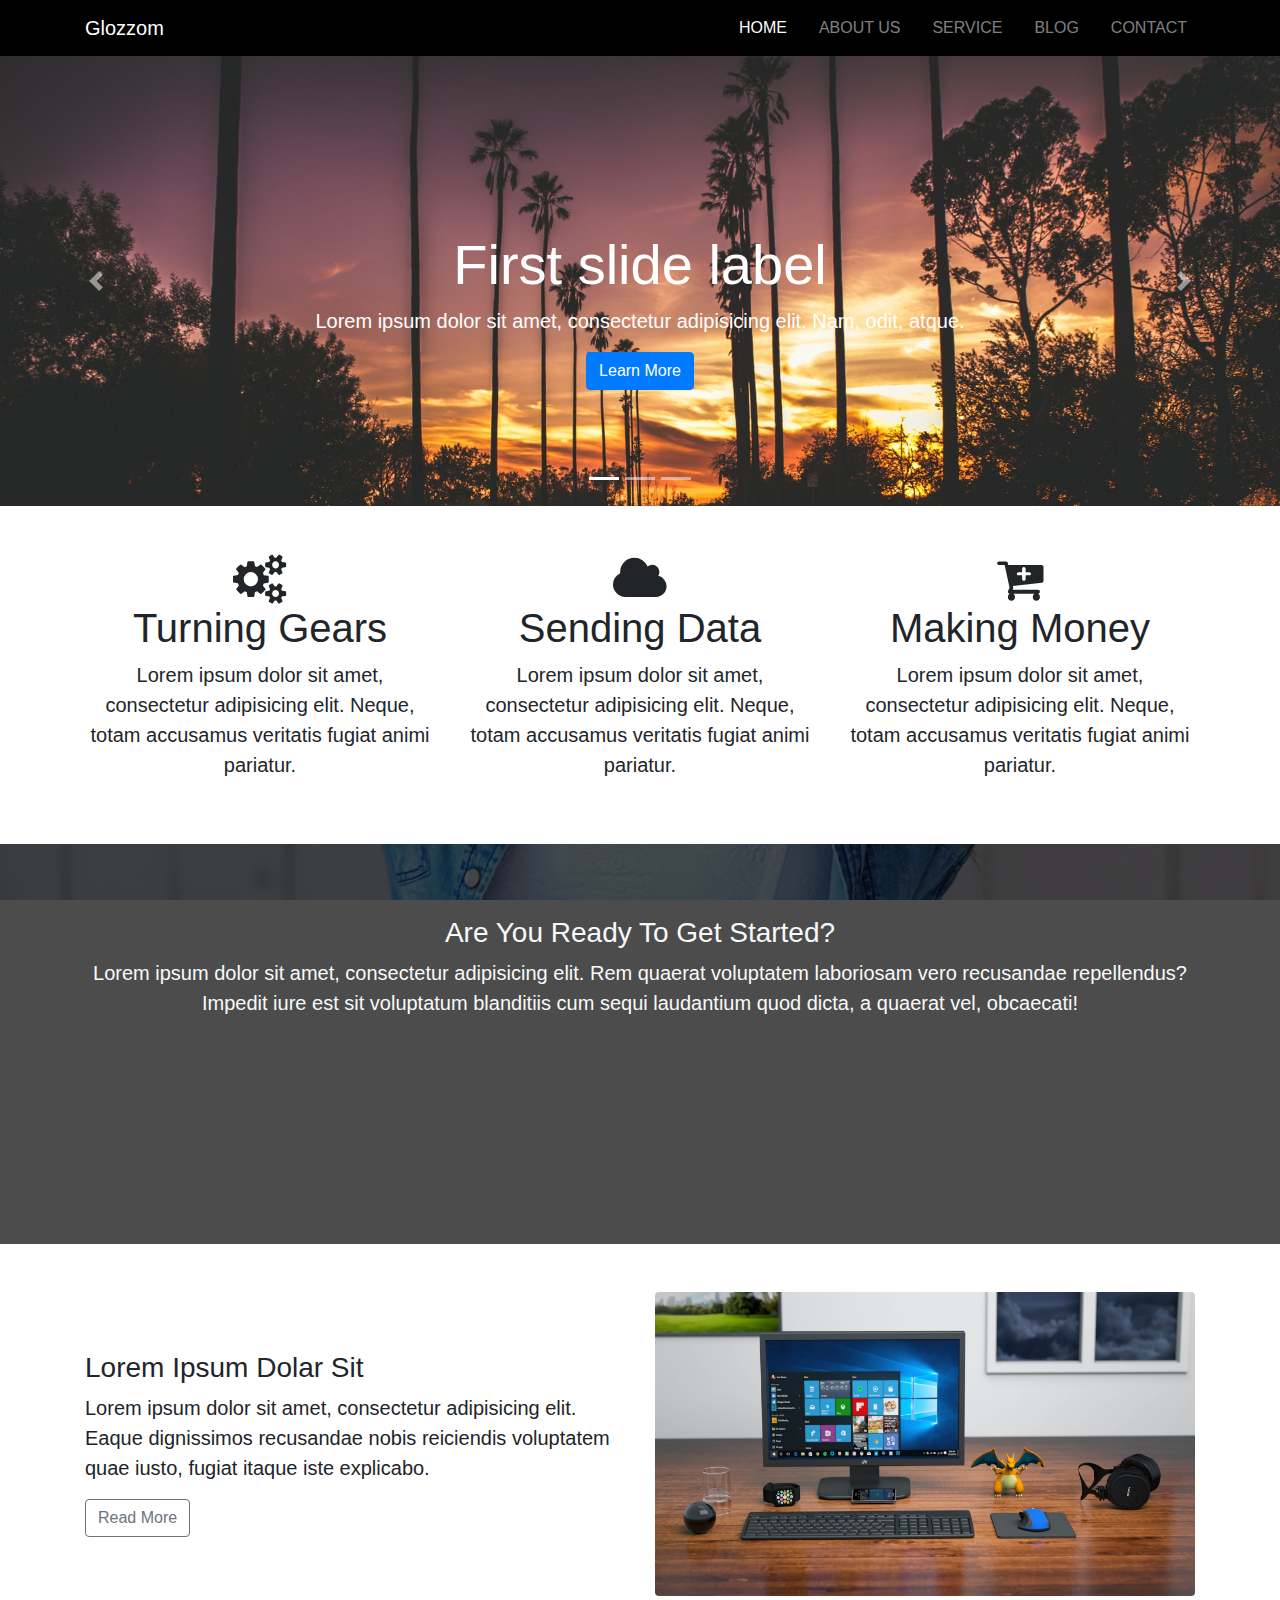
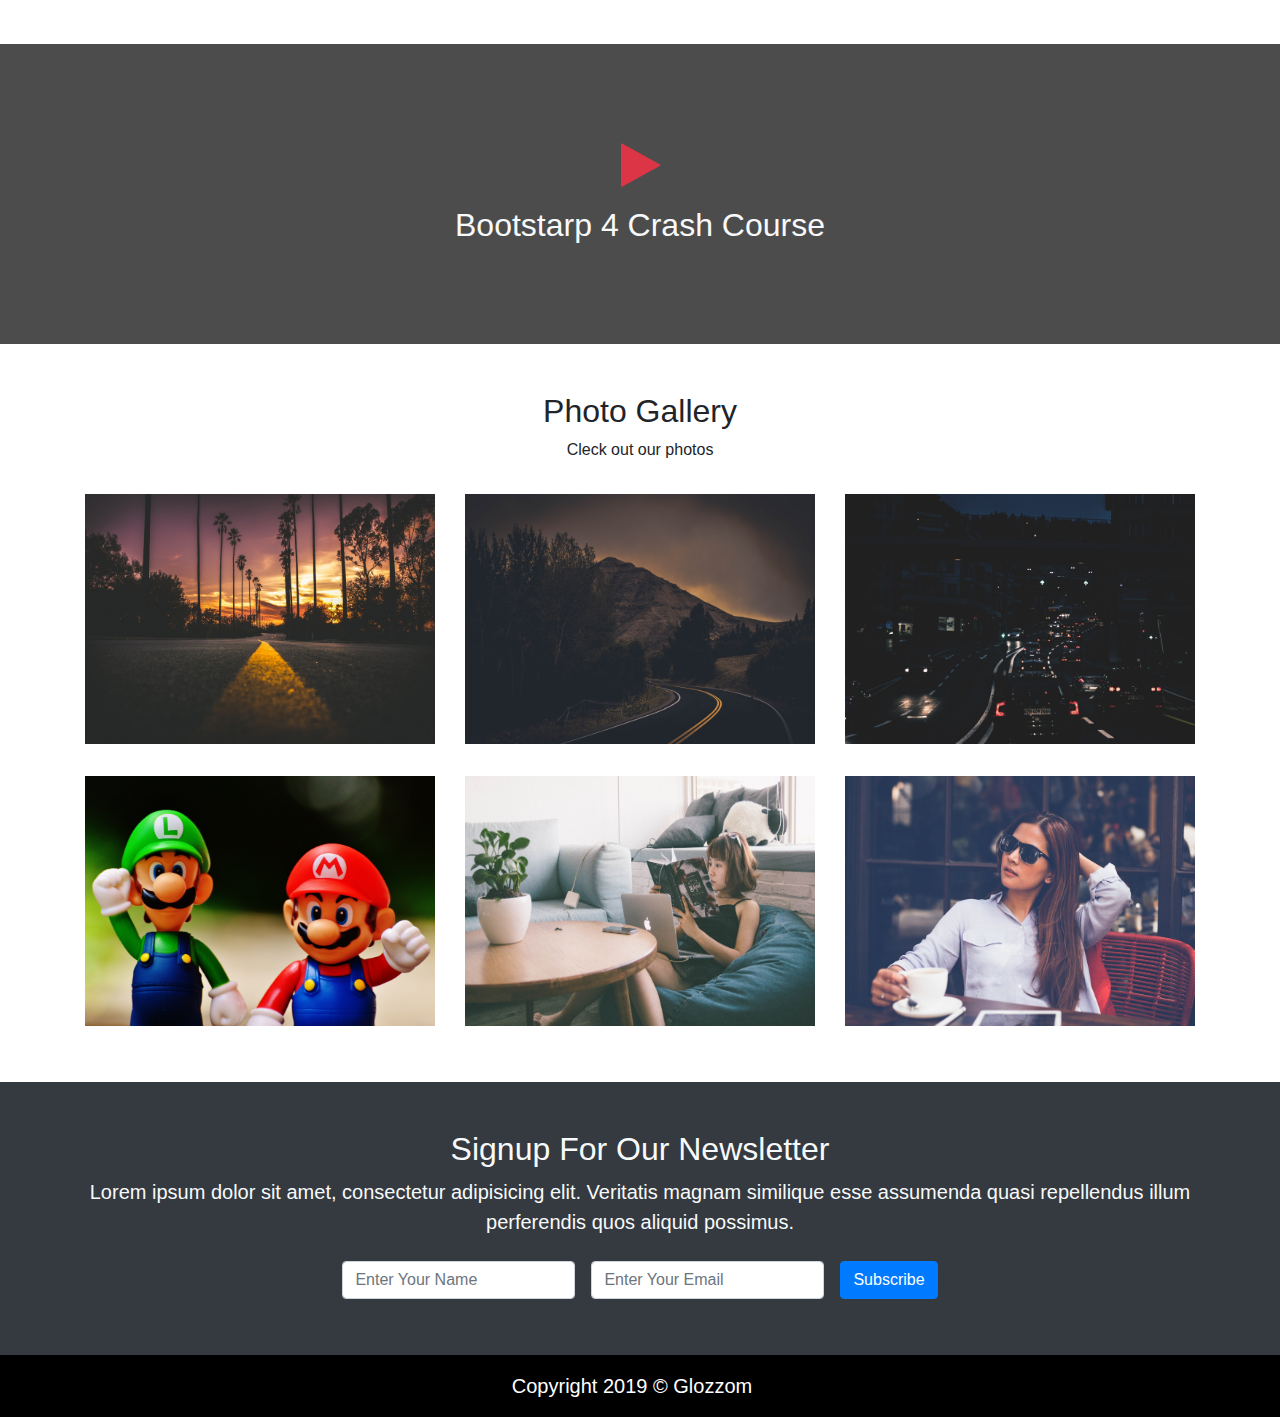
<file: index.html>
<!DOCTYPE html>
<html lang="en">
<head>
  <meta charset="UTF-8">
  <meta name="viewport" content="width=device-width, initial-scale=1.0">
  <meta http-equiv="X-UA-Compatible" content="ie=edge">
  <link rel="shortcut icon" type="image/x-icon" href="img/icon.png">
  <link rel="stylesheet" href="css/uikit.min.css">
  <link rel="stylesheet" href="css/font-awesome.min.css">
  <link rel="stylesheet" href="css/bootstrap.css">
  <link rel="stylesheet" href="css/style.css">
  <title>Glozzom</title>
</head>
<body>
  <!-- Start Navbar  -->
  <nav class="navbar navbar-expand-md navbar-dark" uk-sticky="top: 300; animation: uk-animation-slide-top; bottom: #sticky-on-scroll-up">
      <div class="container">
        <a class="navbar-brand" href="index.html">Glozzom</a>
        <button class="navbar-toggler navbar-toggler-right" data-toggle="collapse" data-target="#navbarNav">
          <span class="navbar-toggler-icon"></span>
        </button>
        <div class="collapse navbar-collapse" id="navbarNav">
          <ul class="navbar-nav ml-auto">
            <li class="nav-item active"><a class="nav-link" href="index.html">Home</a></li>
            <li class="nav-item"><a class="nav-link" href="about.html">About Us</a></li>
            <li class="nav-item"><a class="nav-link" href="service.html">Service</a></li>
            <li class="nav-item"><a class="nav-link" href="blog.html">Blog</a></li>
            <li class="nav-item"><a class="nav-link" href="contact.html">contact</a></li>
          </ul>
        </div>
      </div>
  </nav>
  <!-- End   Navbar  -->

  <!--Start Home Section-->
  <section id="slider-section">
  <div class="carousel">
  <div id="carouselExampleCaptions" class="carousel slide" data-ride="carousel">
    <ol class="carousel-indicators">
      <li data-target="#carouselExampleCaptions" data-slide-to="0" class="active"></li>
      <li data-target="#carouselExampleCaptions" data-slide-to="1"></li>
      <li data-target="#carouselExampleCaptions" data-slide-to="2"></li>
    </ol>
    <div class="carousel-inner">
      <div class="carousel-item active">
        <img src="img/image1.jpeg" class="d-block w-100" alt="...">
        <div class="carousel-caption mb-3 pb-3 mb-sm-5 pb-sm-5 ">
          <h2 class="display-4">First slide label</h2>
          <p class="lead">Lorem ipsum dolor sit amet, consectetur adipisicing elit. Nam, odit, atque.</p>
          <a class="btn btn-primary" href="#">Learn More</a>
        </div>
      </div>
      <div class="carousel-item">
        <img src="img/image2.jpeg" class="d-block w-100" alt="...">
        <div class="carousel-caption mb-3 pb-3 mb-sm-5 pb-sm-5">
          <h2 class="display-4">Second slide label</h2>
          <p class="lead">Lorem ipsum dolor sit amet, consectetur adipisicing elit. Nam, odit, atque.</p>
          <a class="btn btn-warning" href="#">Learn More</a>
        </div>
      </div>
      <div class="carousel-item">
        <img src="img/image3.jpeg" class="d-block w-100" alt="...">
        <div class="carousel-caption mb-3 pb-3 mb-sm-5 pb-sm-5">
          <h2 class="display-4">Third slide label</h2>
          <p class="lead">Lorem ipsum dolor sit amet, consectetur adipisicing elit. Nam, odit, atque.</p>
          <a class="btn btn-danger" href="#">Learn More</a>
        </div>
      </div>
    </div>
    <a class="carousel-control-prev" href="#carouselExampleCaptions" role="button" data-slide="prev">
      <span class="carousel-control-prev-icon" aria-hidden="true"></span>
      <span class="sr-only">Previous</span>
    </a>
    <a class="carousel-control-next" href="#carouselExampleCaptions" role="button" data-slide="next">
      <span class="carousel-control-next-icon" aria-hidden="true"></span>
      <span class="sr-only">Next</span>
    </a>
  </div>
</div>
</section>
  <!--End   Home Section-->

  <!--Home Icon Section-->
  <section id="home-icon" class="py-5">
    <div class="container">
      <div class="row">
        <div class="col-lg-4 col-md-12 col-sm-12">
          <div class="icon-1 text-center">
            <i class="fa fa-gears"></i>
            <h1>Turning Gears</h1>
            <p class="lead">Lorem ipsum dolor sit amet, consectetur adipisicing elit. Neque, totam accusamus veritatis fugiat animi pariatur.</p>
          </div>
        </div>
        <div class="col-lg-4 col-md-12 col-sm-12">
          <div class="icon-2 text-center">
            <i class="fa fa-cloud"></i>
            <h1>Sending Data</h1>
            <p class="lead">Lorem ipsum dolor sit amet, consectetur adipisicing elit. Neque, totam accusamus veritatis fugiat animi pariatur.</p>
          </div>
        </div>
        <div class="col-lg-4 col-md-12 col-sm-12">
          <div class="icon-3 text-center">
            <i class="fa fa-cart-plus"></i>
            <h1>Making Money</h1>
            <p class="lead">Lorem ipsum dolor sit amet, consectetur adipisicing elit. Neque, totam accusamus veritatis fugiat animi pariatur.</p>
          </div>
        </div>
      </div>
    </div>
  </section>
  <!--Home Icon Section-->

  <!--Started Section Section-->
  <section id="started-section" class="py-5 text-center text-light">
    <div class="dark-overlay">
      <div class="container">
        <div class="row">
          <div class="col mt-5 pt-4">
            <h3>Are You Ready To Get Started?</h3>
            <p class="lead">Lorem ipsum dolor sit amet, consectetur adipisicing elit. Rem quaerat voluptatem laboriosam vero recusandae repellendus? Impedit iure est sit voluptatum blanditiis cum sequi laudantium quod dicta, a quaerat vel, obcaecati!</p>
          </div>
        </div>
      </div>
    </div>
  </section>
  <!--Started Section Section-->

  <!-- Start Info Section  -->
  <section id="info-section" class="py-5">
    <div class="container">
      <div class="row">
        <div class="col-lg-6 col-md-12 col-sm-12 align-self-center">
          <h3>Lorem Ipsum Dolar Sit</h3>
          <p class="lead">Lorem ipsum dolor sit amet, consectetur adipisicing elit. Eaque dignissimos recusandae nobis reiciendis voluptatem quae iusto, fugiat itaque iste explicabo.</p>
          <a class="btn btn-outline-secondary" href="#">Read More</a>
        </div>
        <div class="col-lg-6 col-md-12 col-sm-12 mt-3 mt-lg-0">
          <img class="img-fluid rounded"src="img/pc.jpeg" alt="">
        </div>
      </div>
    </div>
  </section>
  <!-- End   Info Section  -->

  <!-- Light Box Section-->
  <section id="lightbox" class="py-5 text-center text-light">
    <div class="dark-overlay">
      <div class="container">
        <div class="row">
          <div class="col mt-5 pt-5">
            <div uk-lightbox>
              <a href="https://www.youtube.com/watch?v=43rTanJhQqM&list=PLm64fbD5OnxuWrqDWyObVkH_Y5R6Wg1wg&index=48">
                <i class="fa fa-play text-danger"></i>
              </a>
              <h2 class="mt-3">Bootstarp 4 Crash Course</h2>
            </div>
          </div>
        </div>
      </div>
    </div>
  </section>
  <!-- Light Box Section-->

  <!-- Photo Gallery Section -->
  <section id="photo-gallery" class="py-5" uk-lightbox>
    <div class="container">
      <div class="row mb-3">
        <div class="col text-center">
              <h2>Photo Gallery</h2>
              <p>Cleck out our photos</p>
        </div>
      </div>
      <div class="row">
        <div class="col-lg-4 col-md-4 col-sm-12 mb-sm-2">
          <a href="img/image1.jpeg">
            <img class="img-fluid test" src="img/image1.jpeg" alt="image1">
          </a>
        </div>
        <div class="col-lg-4 col-md-4 col-sm-12 mb-sm-2">
          <a href="img/image1.jpeg">
            <img class="img-fluid" src="img/image2.jpeg" alt="image1">
          </a>
        </div>
        <div class="col-lg-4 col-md-4 col-sm-12 mb-sm-2">
          <a href="img/image3.jpeg">
            <img class="img-fluid" src="img/image3.jpeg" alt="image1">
          </a>
        </div>
        </div>
        <div class="row pt-md-4 pt-0">
          <div class="col-lg-4 col-md-4 col-sm-12 mb-sm-2">
            <a href="img/image4.jpeg">
              <img class="img-fluid" src="img/image4.jpeg" alt="image1">
            </a>
          </div>
          <div class="col-lg-4 col-md-4 col-sm-12 mb-sm-2">
            <a href="img/image5.jpeg">
              <img class="img-fluid" src="img/image5.jpeg" alt="image1">
            </a>
          </div>
          <div class="col-lg-4 col-md-4 col-sm-12">
            <a href="img/image6.jpeg">
              <img class="img-fluid" src="img/image6.jpeg" alt="image1">
            </a>
          </div>
        </div>
      </div>
    </div>
  </section>
  <!-- Photo Gallery Section -->

  <!--News Letter Section-->
  <section id="newsletter" class="py-5 bg-dark text-center text-light">
    <div class="container">
      <div class="row">
        <div class="col">
          <h2>Signup For Our Newsletter</h2>
          <p class="lead">Lorem ipsum dolor sit amet, consectetur adipisicing elit. Veritatis magnam similique esse assumenda quasi repellendus illum perferendis quos aliquid possimus.</p>
        </div>
      </div>
        <div class="row">
          <div class="col">
            <form action="" method="POST" class="form-inline justify-content-center">
              <label class="sr-only" for="name">Name</label>
              <input class="form-control m-2" type="text" placeholder="Enter Your Name">
              <label class="sr-only" for="name">Email</label>
              <input class="form-control m-2" type="email" placeholder="Enter Your Email">
              <input class="btn btn-primary m-2" type="button" value="Subscribe">
            </form>
          </div>
        </div>
      </div>
  </section>
  <!--News Letter Section-->

  <!-- Footer Section  -->
  <section id="footer" class="text-center">
    <div class="container">
      <div class="row">
        <div class="col">
          <span class="navbar-brand py-3">Copyright 2019 &copy; Glozzom</span>
        </div>
      </div>
    </div>
  </section>
  <!-- Footer Section  -->

  <!-- JS SCRIPT  -->
  <script src="js/jquery.min.js"></script>
  <script src="js/popper.min.js"></script>
  <script src="js/bootstrap.min.js"></script>
  <script src="js/uikit.min.js"></script>
  <script src="js/uikit-icons.min.js"></script>
</body>
</html>
</file>
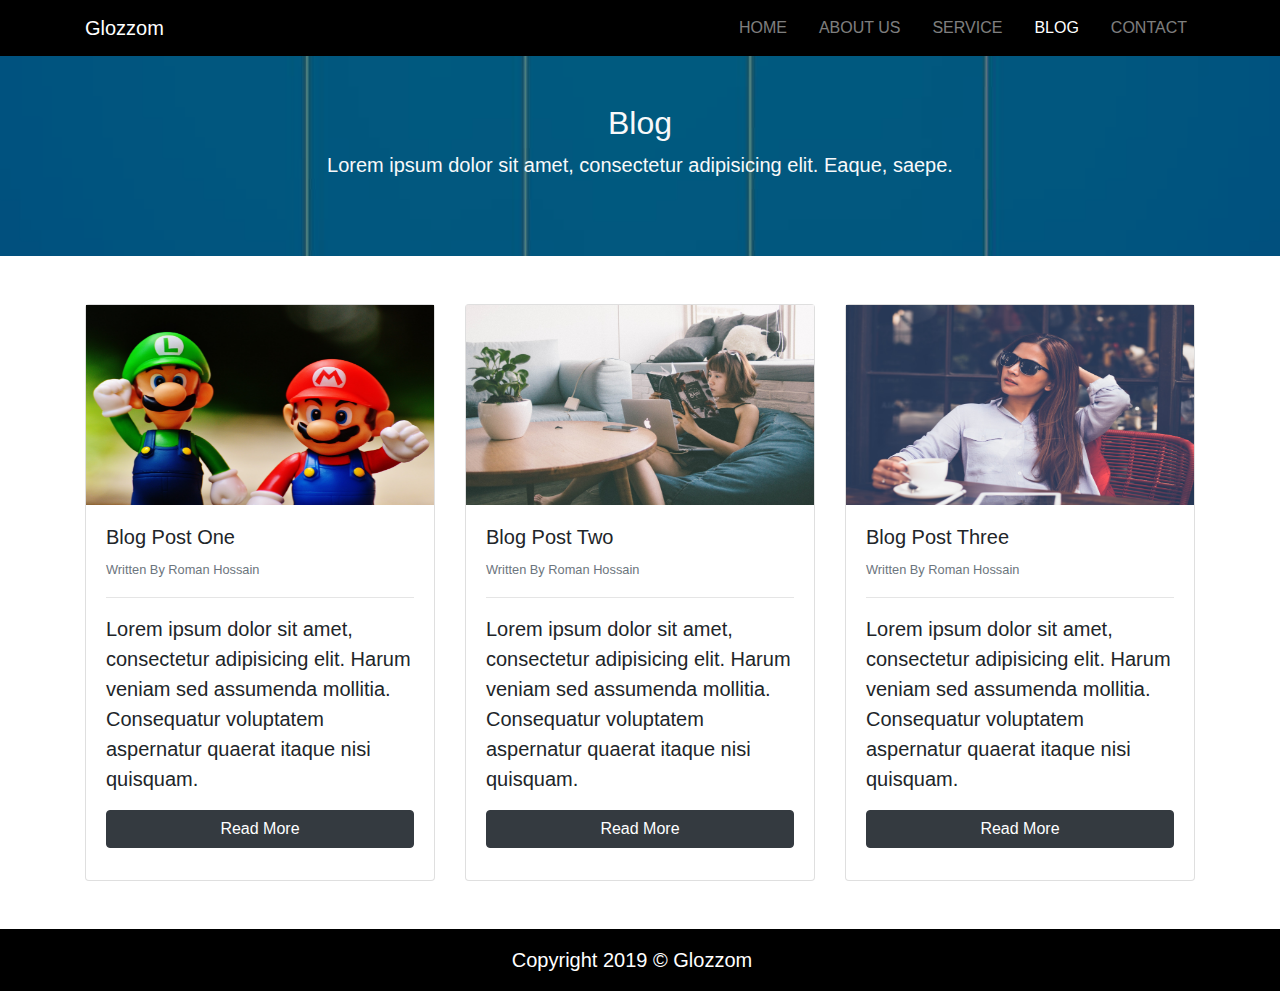
<file: blog.html>
<!DOCTYPE html>
<html lang="en">
<head>
  <meta charset="UTF-8">
  <meta name="viewport" content="width=device-width, initial-scale=1.0">
  <meta http-equiv="X-UA-Compatible" content="ie=edge">
  <link rel="shortcut icon" type="image/x-icon" href="img/icon.png">
  <link rel="stylesheet" href="css/uikit.min.css">
  <link rel="stylesheet" href="css/font-awesome.min.css">
  <link rel="stylesheet" href="css/bootstrap.css">
  <link rel="stylesheet" href="css/style.css">
  <title>Glozzom</title>
</head>
<body>
  <!-- Start Navbar  -->
  <nav class="navbar navbar-expand-md navbar-dark" uk-sticky="top: 300; animation: uk-animation-slide-top; bottom: #sticky-on-scroll-up">
      <div class="container">
        <a class="navbar-brand" href="index.html">Glozzom</a>
        <button class="navbar-toggler navbar-toggler-right" data-toggle="collapse" data-target="#navbarNav">
          <span class="navbar-toggler-icon"></span>
        </button>
        <div class="collapse navbar-collapse" id="navbarNav">
          <ul class="navbar-nav ml-auto">
            <li class="nav-item"><a class="nav-link" href="index.html">Home</a></li>
            <li class="nav-item"><a class="nav-link" href="about.html">About Us</a></li>
            <li class="nav-item"><a class="nav-link" href="service.html">Service</a></li>
            <li class="nav-item active"><a class="nav-link" href="blog.html">Blog</a></li>
            <li class="nav-item"><a class="nav-link" href="contact.html">contact</a></li>
          </ul>
        </div>
      </div>
  </nav>
  <!-- End   Navbar  -->

  <!-- Start Blog Info  -->
  <section id="blog-header" class="text-center text-light">
     <div class="blog-dark-overlay">
       <div class="container">
         <div class="row">
           <div class="col mt-5">
             <h2>Blog</h2>
             <p class="lead">Lorem ipsum dolor sit amet, consectetur adipisicing elit. Eaque, saepe.</p>
           </div>
         </div>
       </div>
     </div>
  </section>
  <!-- End Blog Info  -->

  <!-- Start Blog Section -->
  <section id="blog" class="py-5">
    <div class="container">
      <div class="row">
        <div class="col-lg-4 col-md-4 col-sm-12">
            <div class="card">
              <img class="img-fluid" src="img/image4.jpeg" alt="Blog-img">
              <div class="card-body">
                <div class="card-title">
                  <h5>Blog Post One</h5>
                  <small class="text-muted">Written By Roman Hossain</small>
                  <hr>
                  <p class="lead">Lorem ipsum dolor sit amet, consectetur adipisicing elit. Harum veniam sed assumenda mollitia. Consequatur voluptatem aspernatur quaerat itaque nisi quisquam.</p>
                  <a class="btn btn-dark btn-block" href="#">Read More</a>
              </div>
              </div>
            </div>
        </div>
        <div class="col-lg-4 col-md-4 col-sm-12">
            <div class="card">
              <img class="img-fluid" src="img/image5.jpeg" alt="Blog-img">
              <div class="card-body">
                <div class="card-title">
                  <h5>Blog Post Two</h5>
                  <small class="text-muted">Written By Roman Hossain</small>
                  <hr>
                  <p class="lead">Lorem ipsum dolor sit amet, consectetur adipisicing elit. Harum veniam sed assumenda mollitia. Consequatur voluptatem aspernatur quaerat itaque nisi quisquam.</p>
                  <a class="btn btn-dark btn-block" href="#">Read More</a>
              </div>
              </div>
            </div>
        </div>
        <div class="col-lg-4 col-md-4 col-sm-12">
            <div class="card">
              <img class="img-fluid" src="img/image6.jpeg" alt="Blog-img">
              <div class="card-body">
                <div class="card-title">
                  <h5>Blog Post Three</h5>
                  <small class="text-muted">Written By Roman Hossain</small>
                  <hr>
                  <p class="lead">Lorem ipsum dolor sit amet, consectetur adipisicing elit. Harum veniam sed assumenda mollitia. Consequatur voluptatem aspernatur quaerat itaque nisi quisquam.</p>
                  <a class="btn btn-dark btn-block" href="#">Read More</a>
              </div>
              </div>
            </div>
        </div>
      </div>
    </div>
  </section>
  <!-- End Blog Section  -->


  <!-- Footer Section  -->
  <section id="footer" class="text-center">
    <div class="container">
      <div class="row">
        <div class="col">
          <span class="navbar-brand py-3">Copyright 2019 &copy; Glozzom</span>
        </div>
      </div>
    </div>
  </section>
  <!-- Footer Section  -->

  <!-- JS SCRIPT  -->
  <script src="js/jquery.min.js"></script>
  <script src="js/popper.min.js"></script>
  <script src="js/bootstrap.min.js"></script>
  <script src="js/uikit.min.js"></script>
  <script src="js/uikit-icons.min.js"></script>
</body>
</html>
</file>
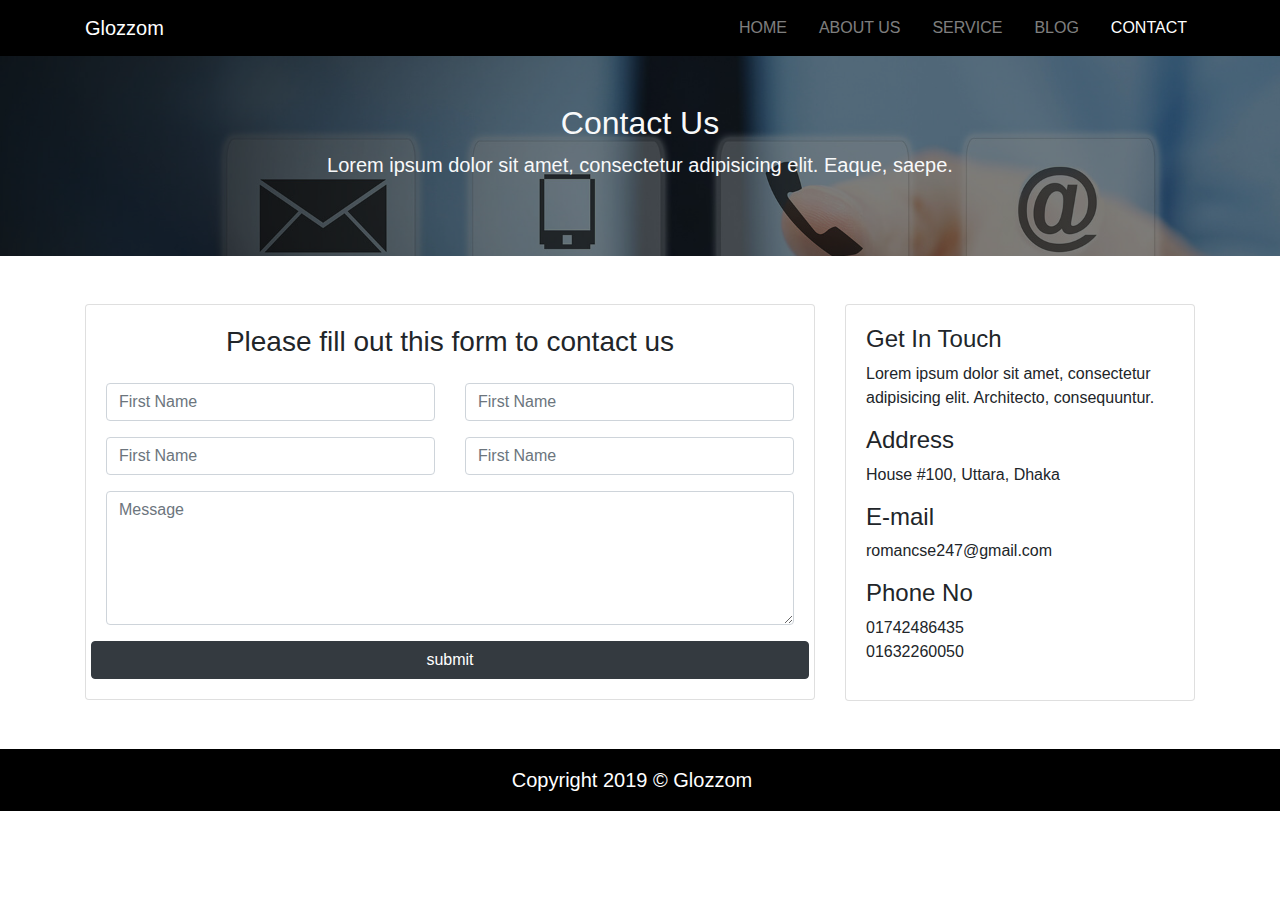
<file: contact.html>
<!DOCTYPE html>
<html lang="en">
<head>
  <meta charset="UTF-8">
  <meta name="viewport" content="width=device-width, initial-scale=1.0">
  <meta http-equiv="X-UA-Compatible" content="ie=edge">
  <link rel="shortcut icon" type="image/x-icon" href="img/icon.png">
  <link rel="stylesheet" href="css/uikit.min.css">
  <link rel="stylesheet" href="css/font-awesome.min.css">
  <link rel="stylesheet" href="css/bootstrap.css">
  <link rel="stylesheet" href="css/style.css">
  <title>Glozzom</title>
</head>
<body>
  <!-- Start Navbar  -->
  <nav class="navbar navbar-expand-md navbar-dark" uk-sticky="top: 300; animation: uk-animation-slide-top; bottom: #sticky-on-scroll-up">
      <div class="container">
        <a class="navbar-brand" href="index.html">Glozzom</a>
        <button class="navbar-toggler navbar-toggler-right" data-toggle="collapse" data-target="#navbarNav">
          <span class="navbar-toggler-icon"></span>
        </button>
        <div class="collapse navbar-collapse" id="navbarNav">
          <ul class="navbar-nav ml-auto">
            <li class="nav-item"><a class="nav-link" href="index.html">Home</a></li>
            <li class="nav-item"><a class="nav-link" href="about.html">About Us</a></li>
            <li class="nav-item"><a class="nav-link" href="service.html">Service</a></li>
            <li class="nav-item"><a class="nav-link" href="blog.html">Blog</a></li>
            <li class="nav-item active"><a class="nav-link" href="contact.html">contact</a></li>
          </ul>
        </div>
      </div>
  </nav>
  <!-- End   Navbar  -->

  <!-- Start Blog Info  -->
  <section id="contact-header" class="text-center text-light">
     <div class="contact-dark-overlay">
       <div class="container">
         <div class="row">
           <div class="col mt-5">
             <h2>Contact Us</h2>
             <p class="lead">Lorem ipsum dolor sit amet, consectetur adipisicing elit. Eaque, saepe.</p>
           </div>
         </div>
       </div>
     </div>
  </section>
  <!-- End Blog Info  -->

  <section id="contact" class="py-5">
    <div class="container">
      <div class="row">
        <div class="col-lg-8 col-md-8 col-sm-12">
          <div class="card">
            <div class="card-body">
              <h3 class="text-center">Please fill out this form to contact us</h3>
              <div class="row mt-4">
              <div class="col-md-6 col-sm-12">
                <div class="form-group">
                  <input class="form-control" type="text" placeholder="First Name">
                </div>
              </div>
              <div class="col-md-6 col-sm-12">
                <div class="form-group">
                  <input class="form-control" type="text" placeholder="First Name">
                </div>
              </div>
              <div class="col-md-6 col-sm-12">
                <div class="form-group">
                  <input class="form-control" type="text" placeholder="First Name">
                </div>
              </div>
              <div class="col-md-6 col-sm-12">
                <div class="form-group">
                  <input class="form-control" type="text" placeholder="First Name">
                </div>
              </div>
              <div class="col-md-12">
                <div class="form-group">
                  <textarea class="form-control" cols="15" rows="5" placeholder="Message"></textarea>
                </div>
              </div>
              <input class="btn btn-dark btn-block" type="submit" value="submit">
              </div>
            </div>
          </div>
        </div>
        <div class="col-lg-4 col-md-4 col-sm-12">
          <div class="card">
            <div class="card-body">
              <h4>Get In Touch</h4>
              <p>Lorem ipsum dolor sit amet, consectetur adipisicing elit. Architecto, consequuntur.</p>
              <h4>Address</h4>
              <p>House #100, Uttara, Dhaka</p>
              <h4>E-mail</h4>
              <p>romancse247@gmail.com</p>
              <h4>Phone No</h4>
              <p class="mb-0">01742486435</p>
              <p class="">01632260050</p>
            </div>
          </div>
        </div>
      </div>
    </div>
  </section>



  <!-- Footer Section  -->
  <section id="footer" class="text-center">
    <div class="container">
      <div class="row">
        <div class="col">
          <span class="navbar-brand py-3">Copyright 2019 &copy; Glozzom</span>
        </div>
      </div>
    </div>
  </section>
  <!-- Footer Section  -->

  <!-- JS SCRIPT  -->
  <script src="js/jquery.min.js"></script>
  <script src="js/popper.min.js"></script>
  <script src="js/bootstrap.min.js"></script>
  <script src="js/uikit.min.js"></script>
  <script src="js/uikit-icons.min.js"></script>
</body>
</html>
</file>
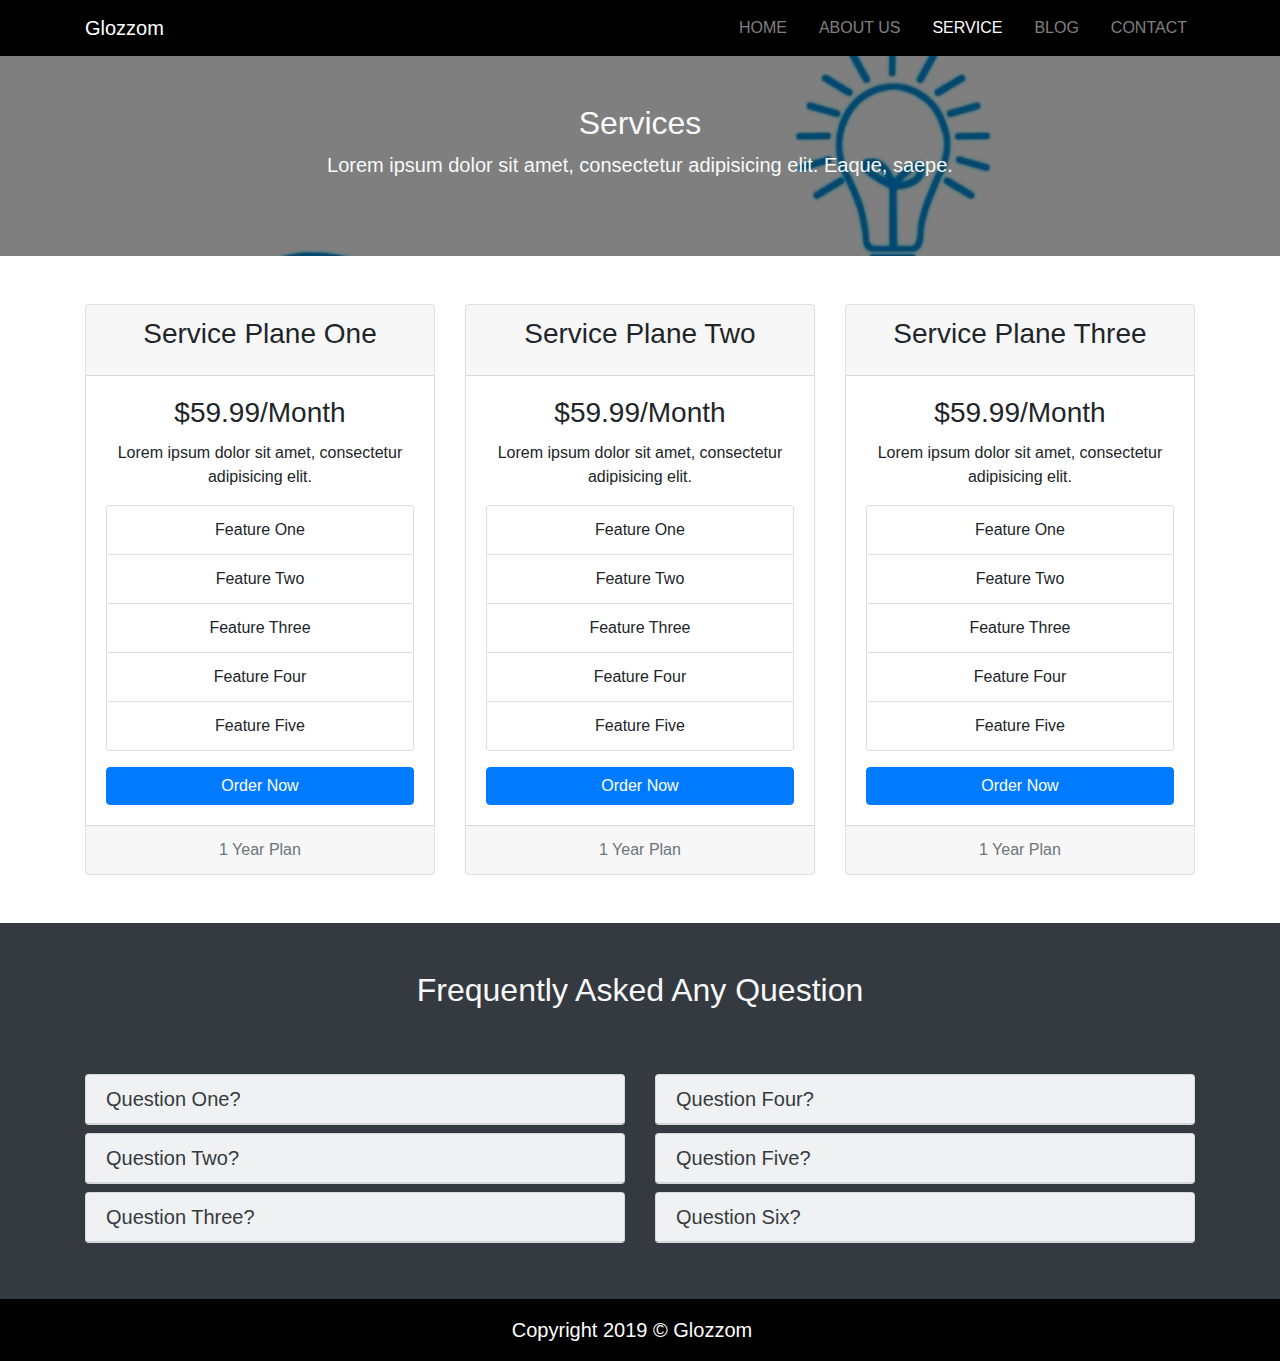
<file: service.html>
<!DOCTYPE html>
<html lang="en">
<head>
  <meta charset="UTF-8">
  <meta name="viewport" content="width=device-width, initial-scale=1.0">
  <meta http-equiv="X-UA-Compatible" content="ie=edge">
  <link rel="shortcut icon" type="image/x-icon" href="img/icon.png">
  <link rel="stylesheet" href="css/uikit.min.css">
  <link rel="stylesheet" href="css/font-awesome.min.css">
  <link rel="stylesheet" href="css/bootstrap.css">
  <link rel="stylesheet" href="css/style.css">
  <title>Glozzom</title>
</head>
<body>
  <!-- Start Navbar  -->
  <nav class="navbar navbar-expand-md navbar-dark" uk-sticky="top: 300; animation: uk-animation-slide-top; bottom: #sticky-on-scroll-up">
      <div class="container">
        <a class="navbar-brand" href="index.html">Glozzom</a>
        <button class="navbar-toggler navbar-toggler-right" data-toggle="collapse" data-target="#navbarNav">
          <span class="navbar-toggler-icon"></span>
        </button>
        <div class="collapse navbar-collapse" id="navbarNav">
          <ul class="navbar-nav ml-auto">
            <li class="nav-item"><a class="nav-link" href="index.html">Home</a></li>
            <li class="nav-item"><a class="nav-link" href="about.html">About Us</a></li>
            <li class="nav-item active"><a class="nav-link" href="service.html">Service</a></li>
            <li class="nav-item"><a class="nav-link" href="blog.html">Blog</a></li>
            <li class="nav-item"><a class="nav-link" href="contact.html">contact</a></li>
          </ul>
        </div>
      </div>
  </nav>
  <!-- End   Navbar  -->

  <!-- Start Info Section  -->
  <section id="service-header" class="text-center py-5 text-light">
     <div class="service-dark-overlay">
       <div class="container">
         <div class="row">
           <div class="col mt-5">
             <h2>Services</h2>
             <p class="lead">Lorem ipsum dolor sit amet, consectetur adipisicing elit. Eaque, saepe.</p>
           </div>
         </div>
       </div>
     </div>
  </section>
  <!-- End Info Section  -->

  <!-- Start Service Section  -->
  <section id="service-area" class="py-5">
    <div class="container">
      <div class="row">
        <div class="col-lg-4 col-md-4 col-sm-12">
          <div class="card text-center">
            <div class="card-header">
              <h3 class="card-title">Service Plane One</h3>
            </div>
            <div class="card-body">
              <h3 class="card-title">$59.99/Month</h3>
              <p class="card-text">Lorem ipsum dolor sit amet, consectetur adipisicing elit.</p>
              <ul class="list-group">
                <li class="list-group-item">
                  <i class="fa-fa-check"></i>Feature One
                </li>
                <li class="list-group-item">
                  <i class="fa-fa-check"></i>Feature Two
                </li>
                <li class="list-group-item">
                  <i class="fa-fa-check"></i>Feature Three
                </li>
                <li class="list-group-item">
                  <i class="fa-fa-check"></i>Feature Four
                </li>
                <li class="list-group-item">
                  <i class="fa-fa-check"></i>Feature Five
                </li>
              </ul>
              <a class="btn btn-primary btn-block mt-3"href="">Order Now</a>
          </div>
          <div class="card-footer">
            <p class="text-muted mb-0">1 Year Plan</p>
          </div>
        </div>
      </div>
      <div class="col-lg-4 col-md-4 col-sm-12">
        <div class="card text-center">
          <div class="card-header">
            <h3 class="card-title">Service Plane Two</h3>
          </div>
          <div class="card-body">
            <h3 class="card-title">$59.99/Month</h3>
            <p class="card-text">Lorem ipsum dolor sit amet, consectetur adipisicing elit.</p>
            <ul class="list-group">
              <li class="list-group-item">
                <i class="fa-fa-check"></i>Feature One
              </li>
              <li class="list-group-item">
                <i class="fa-fa-check"></i>Feature Two
              </li>
              <li class="list-group-item">
                <i class="fa-fa-check"></i>Feature Three
              </li>
              <li class="list-group-item">
                <i class="fa-fa-check"></i>Feature Four
              </li>
              <li class="list-group-item">
                <i class="fa-fa-check"></i>Feature Five
              </li>
            </ul>
            <a class="btn btn-primary btn-block mt-3"href="">Order Now</a>
        </div>
        <div class="card-footer">
          <p class="text-muted mb-0">1 Year Plan</p>
        </div>
      </div>
    </div>
    <div class="col-lg-4 col-md-4 col-sm-12">
      <div class="card text-center">
        <div class="card-header">
          <h3 class="card-title">Service Plane Three</h3>
        </div>
        <div class="card-body">
          <h3 class="card-title">$59.99/Month</h3>
          <p class="card-text">Lorem ipsum dolor sit amet, consectetur adipisicing elit.</p>
          <ul class="list-group">
            <li class="list-group-item">
              <i class="fa-fa-check"></i>Feature One
            </li>
            <li class="list-group-item">
              <i class="fa-fa-check"></i>Feature Two
            </li>
            <li class="list-group-item">
              <i class="fa-fa-check"></i>Feature Three
            </li>
            <li class="list-group-item">
              <i class="fa-fa-check"></i>Feature Four
            </li>
            <li class="list-group-item">
              <i class="fa-fa-check"></i>Feature Five
            </li>
          </ul>
          <a class="btn btn-primary btn-block mt-3"href="">Order Now</a>
      </div>
      <div class="card-footer">
        <p class="text-muted mb-0">1 Year Plan</p>
      </div>
    </div>
  </div>
    </div>
  </div>
  </section>
  <!-- End Service Section  -->

  <!--Start Question Section-->
  <section id="accordion" class="py-5 bg-dark">
    <div class="container">
      <div class="row text-center text-light">
        <div class="col">
          <h2>Frequently Asked Any Question</h2>
        </div>
      </div>
      <div class="row mt-5">
        <div class="col-lg-6 col-md-6 col-sm-12">
          <div class="card text-dark bg-light my-2">
            <div class="card-header" id="headingOne">
              <a href="#collapaseOne" data-toggle="collapse" data-parent="accordion">
                <h5 class="text-dark mb-0">Question One?</h5>
              </a>
            </div>
            <div id="collapaseOne" class="collapse p-2">
              <p class="lead">Lorem ipsum dolor sit amet, consectetur adipisicing elit. Veritatis accusamus asperiores aspernatur omnis, hic maxime!</p>
            </div>
          </div>
          <div class="card text-dark bg-light my-2">
            <div class="card-header" id="headingOne">
              <a href="#collapaseTwo" data-toggle="collapse" data-parent="accordion">
                <h5 class="text-dark mb-0">Question Two?</h5>
              </a>
            </div>
            <div id="collapaseTwo" class="collapse p-2">
              <p class="lead">Lorem ipsum dolor sit amet, consectetur adipisicing elit. Veritatis accusamus asperiores aspernatur omnis, hic maxime!</p>
            </div>
          </div>
          <div class="card text-dark bg-light my-2">
            <div class="card-header" id="headingTwo">
              <a href="#collapaseThree" data-toggle="collapse" data-parent="accordion">
                <h5 class="text-dark mb-0">Question Three?</h5>
              </a>
            </div>
            <div id="collapaseThree" class="collapse p-2">
              <p class="lead">Lorem ipsum dolor sit amet, consectetur adipisicing elit. Veritatis accusamus asperiores aspernatur omnis, hic maxime!</p>
            </div>
          </div>
        </div>
        <div class="col-lg-6 col-md-6 col-sm-12">
          <div class="card text-dark bg-light my-2">
            <div class="card-header" id="headingOne">
              <a href="#collapaseFour" data-toggle="collapse" data-parent="accordion">
                <h5 class="text-dark mb-0">Question Four?</h5>
              </a>
            </div>
            <div id="collapaseFour" class="collapse p-2">
              <p class="lead">Lorem ipsum dolor sit amet, consectetur adipisicing elit. Veritatis accusamus asperiores aspernatur omnis, hic maxime!</p>
            </div>
          </div>
          <div class="card text-dark bg-light my-2">
            <div class="card-header" id="headingOne">
              <a href="#collapaseFive" data-toggle="collapse" data-parent="accordion">
                <h5 class="text-dark mb-0">Question Five?</h5>
              </a>
            </div>
            <div id="collapaseFive" class="collapse p-2">
              <p class="lead">Lorem ipsum dolor sit amet, consectetur adipisicing elit. Veritatis accusamus asperiores aspernatur omnis, hic maxime!</p>
            </div>
          </div>
          <div class="card text-dark bg-light my-2">
            <div class="card-header" id="headingTwo">
              <a href="#collapaseSix" data-toggle="collapse" data-parent="accordion">
                <h5 class="text-dark mb-0">Question Six?</h5>
              </a>
            </div>
            <div id="collapaseSix" class="collapse p-2">
              <p class="lead">Lorem ipsum dolor sit amet, consectetur adipisicing elit. Veritatis accusamus asperiores aspernatur omnis, hic maxime!</p>
            </div>
          </div>
        </div>
      </div>
    </div>
  </section>
  <!--End Question Section-->

  <!-- Footer Section  -->
  <section id="footer" class="text-center">
    <div class="container">
      <div class="row">
        <div class="col">
          <span class="navbar-brand py-3">Copyright 2019 &copy; Glozzom</span>
        </div>
      </div>
    </div>
  </section>
  <!-- Footer Section  -->

  <!-- JS SCRIPT  -->
  <script src="js/jquery.min.js"></script>
  <script src="js/popper.min.js"></script>
  <script src="js/bootstrap.min.js"></script>
  <script src="js/uikit.min.js"></script>
  <script src="js/uikit-icons.min.js"></script>
</body>
</html>
</file>
<file: css/style.css>
.navbar {
  background: #000000; }
  .navbar .navbar-brand {
    color: #fff; }
  .navbar .nav-item {
    padding-left: 1rem; }
    .navbar .nav-item .nav-link {
      text-transform: uppercase; }

.carousel-item {
  height: 450px; }

#home-icon .fa {
  font-size: 50px; }

#started-section {
  background: url("../img/bg1.jpeg");
  background-size: cover;
  background-attachment: fixed;
  background-repeat: no-repeat;
  min-height: 250px;
  position: relative; }
  #started-section .dark-overlay {
    background: rgba(0, 0, 0, 0.7);
    position: absolute;
    left: 0;
    top: 0;
    width: 100%;
    height: 100%; }

#lightbox {
  background: url("../img/people.jpeg");
  background-size: cover;
  background-attachment: fixed;
  background-repeat: no-repeat;
  min-height: 300px;
  position: relative; }
  #lightbox .dark-overlay {
    background: rgba(0, 0, 0, 0.7);
    position: absolute;
    top: 0;
    left: 0;
    width: 100%;
    height: 100%; }
  #lightbox .fa {
    font-size: 50px; }

#photo-gallery img {
  min-height: 250px; }

#footer {
  background: #000;
  color: #Fff; }

#about-header {
  background: url("../img/image1.jpeg");
  background-attachment: fixed;
  background-size: cover;
  background-repeat: no-repeat;
  position: relative;
  min-height: 200px; }
  #about-header .dark-overlay {
    background: rgba(0, 0, 0, 0.1);
    position: absolute;
    top: 0;
    left: 0;
    width: 100%;
    height: 100%;
    min-height: 200px; }

#about-info .img-cusomize {
  width: 350px;
  height: 350px;
  border-radius: 50%; }

#icon-boxes .fa {
  font-size: 50px;
  margin-bottom: 1rem; }

#testimonial .slick-prev::before,
#testimonial .slick-next::before {
  color: #000; }

#service-header {
  background: url("../img/ser.jpg");
  background-repeat: no-repeat;
  background-size: cover;
  position: relative;
  min-height: 200px; }
  #service-header .service-dark-overlay {
    background: rgba(0, 0, 0, 0.5);
    position: absolute;
    top: 0;
    left: 0;
    width: 100%;
    height: 100%;
    min-height: 200px; }

#blog-header {
  background: url("../img/blog.jpg");
  background-repeat: no-repeat;
  background-size: cover;
  position: relative;
  min-height: 200px; }
  #blog-header .blog-dark-overlay {
    background: rgba(0, 0, 0, 0.5);
    position: absolute;
    top: 0;
    left: 0;
    width: 100%;
    height: 100%;
    min-height: 200px; }

#blog .card img {
  height: 200px;
  width: 350px; }

#contact-header {
  background: url("../img/contact.jpg");
  background-repeat: no-repeat;
  background-size: cover;
  position: relative;
  min-height: 200px; }
  #contact-header .contact-dark-overlay {
    background: rgba(0, 0, 0, 0.5);
    position: absolute;
    top: 0;
    left: 0;
    width: 100%;
    height: 100%;
    min-height: 200px; }

@media (max-width: 991px) {
  #photo-gallery img {
    min-height: 180px; } }

@media (max-width: 767px) {
  .nav-link {
    padding-left: 0rem !important; }
  #started-section {
    min-height: 300px; } }

@media (max-width: 480px) {
  .carousel-caption h2 {
    font-size: 2rem; }
  .carousel-caption a {
    margin-bottom: 100px; } }

#started-section {
  min-height: 400px; }

@media (max-width: 575px) {
  .carousel-caption a {
    margin-bottom: 120px; }
  #photo-gallery .test {
    margin-bottom: 5px; }
  #photo-gallery img:last-child {
    margin-bottom: 0; } }
</file>
